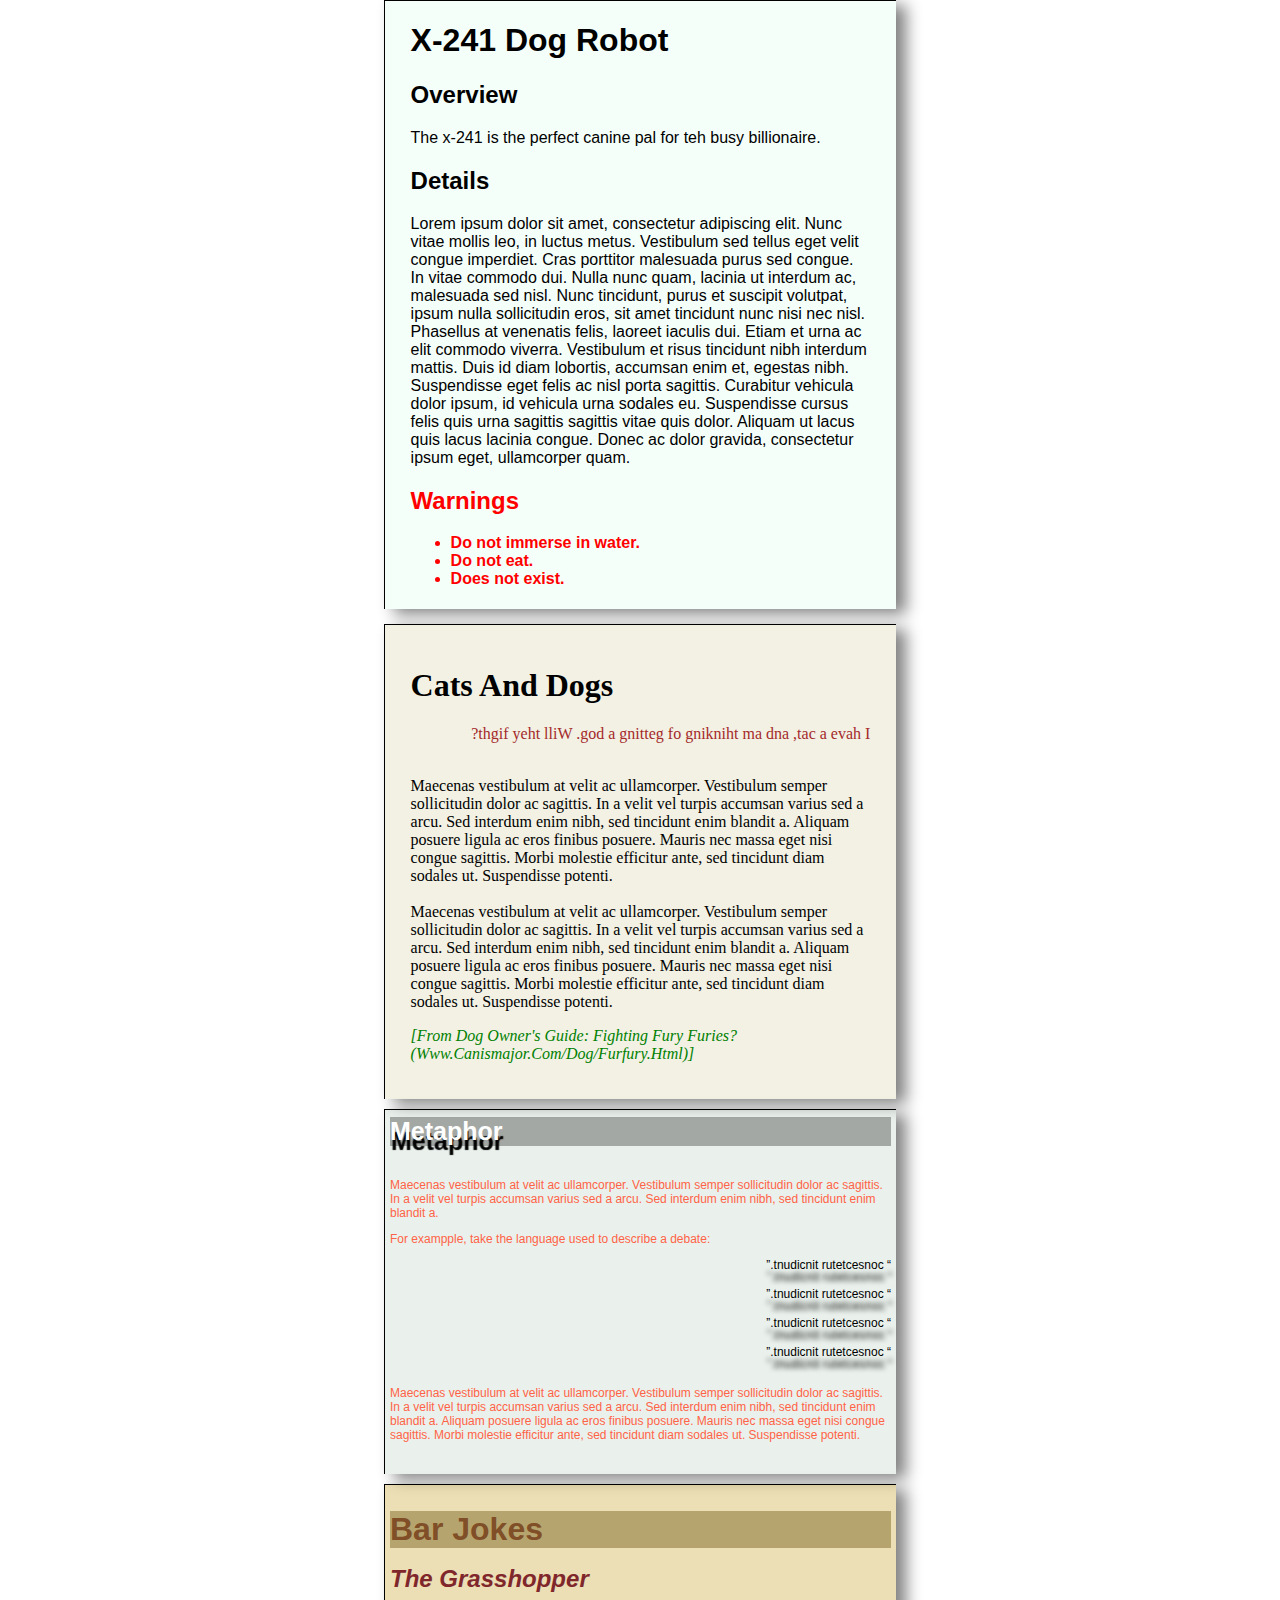
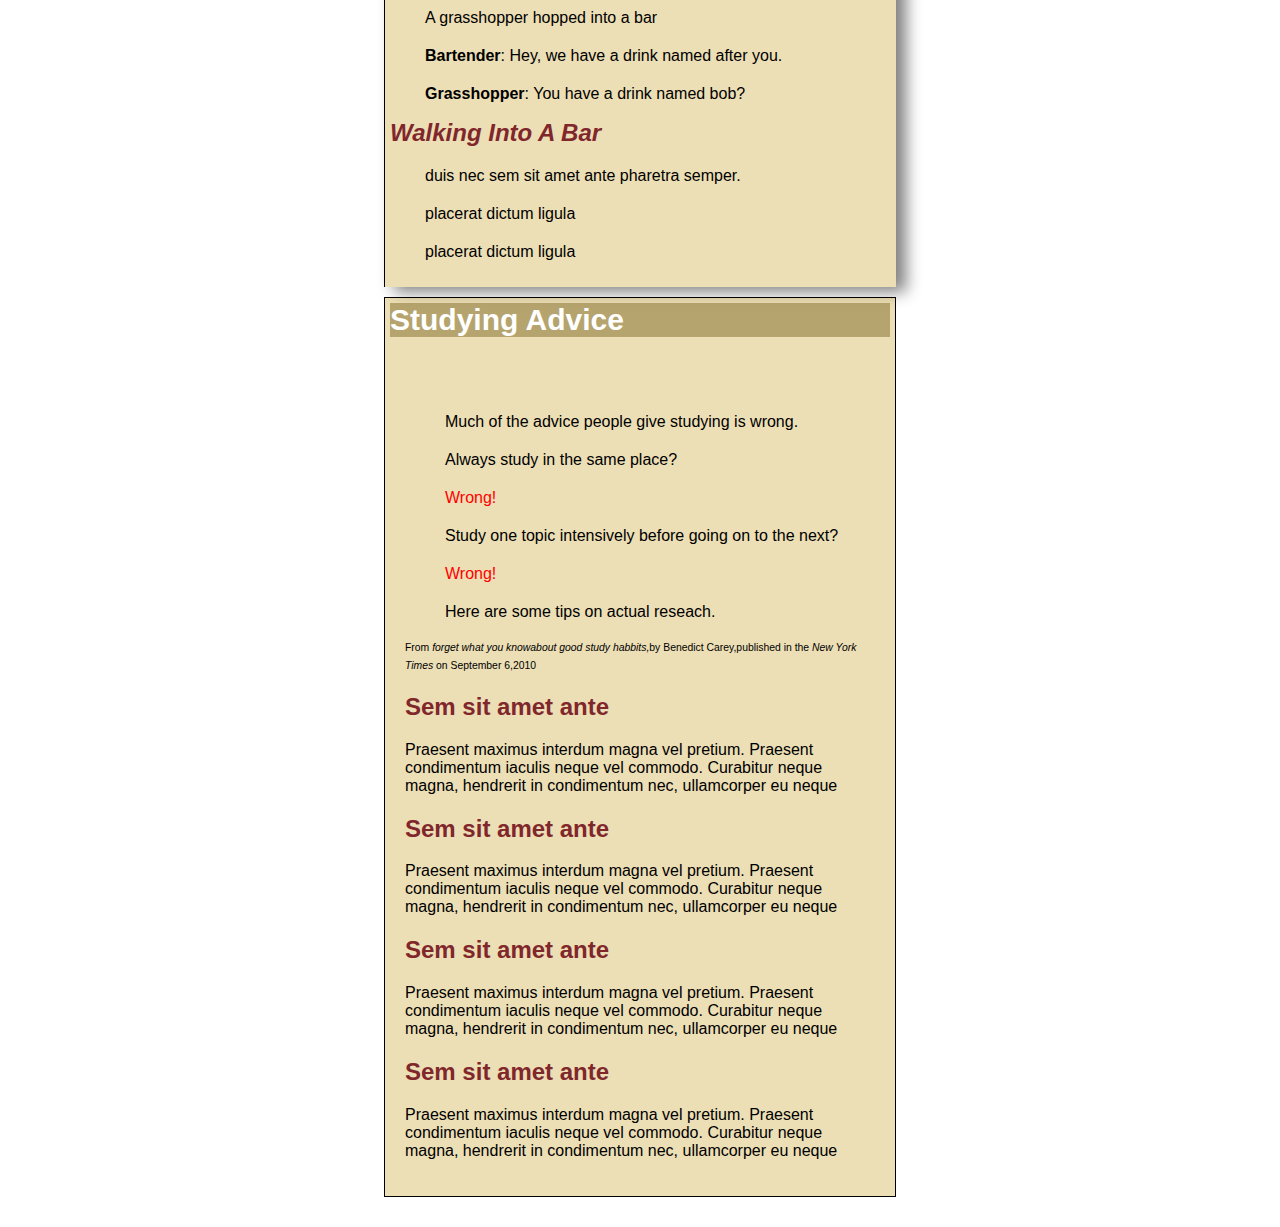
<file: index.html>
<!DOCTYPE html>
<html lang="en">

<head>
    <meta charset="utf-8">
    <meta name="viewport" content="width=device-width, initial-scale=1, shrink-to-fit=no" />
    <meta http-equiv="X-UA-Compatible" content="ie=edge">
    <link rel="stylesheet" href="basic.css">

    <title>CSS</title>
</head>

<body>
    <div class="product">
        <header>
            <h1>x-241 dog robot</h1>
        </header>
        <main>
            <article>
                <section class="section1">
                    <h2>overview</h2>
                    <p>The x-241 is the perfect canine pal for teh busy billionaire.</p>
                </section>
                <section class="section2">
                    <h2>details</h2>
                    <p>Lorem ipsum dolor sit amet, consectetur adipiscing elit. Nunc vitae mollis leo, in luctus metus.
                        Vestibulum sed tellus eget velit congue imperdiet. Cras porttitor malesuada purus sed congue. In
                        vitae commodo dui. Nulla nunc quam, lacinia ut interdum ac, malesuada sed nisl. Nunc tincidunt,
                        purus et suscipit volutpat, ipsum nulla sollicitudin eros, sit amet tincidunt nunc nisi nec
                        nisl.
                        Phasellus at venenatis felis, laoreet iaculis dui. Etiam et urna ac elit commodo viverra.
                        Vestibulum
                        et risus tincidunt nibh interdum mattis. Duis id diam lobortis, accumsan enim et, egestas nibh.
                        Suspendisse eget felis ac nisl porta sagittis. Curabitur vehicula dolor ipsum, id vehicula urna
                        sodales eu. Suspendisse cursus felis quis urna sagittis sagittis vitae quis dolor. Aliquam ut
                        lacus
                        quis lacus lacinia congue. Donec ac dolor gravida, consectetur ipsum eget, ullamcorper quam.
                    </p>
                </section>
            </article>

        </main>
        <footer>

            <h2>warnings</h2>
            <ul>
                <li>Do not immerse in water.</li>
                <li>Do not eat.</li>
                <li>Does not exist.</li>
            </ul>
        </footer>
    </div>

    <!--Cats and Dogs-->

    <div class="catsAndDogs">

        <body>
            <header>
                <h1>Cats and Dogs</h1>
            </header>
            <p id="cat">I have a cat, and am thinking of getting a dog. Will they fight?</p>
            </br>
            <main>
                <article>
                    <section>
                        Maecenas vestibulum at velit ac ullamcorper. Vestibulum semper sollicitudin dolor ac sagittis.
                        In a velit vel turpis accumsan varius sed a arcu. Sed interdum enim nibh, sed tincidunt enim
                        blandit a. Aliquam posuere ligula ac eros finibus posuere. Mauris nec massa eget nisi congue
                        sagittis. Morbi molestie efficitur ante, sed tincidunt diam sodales ut. Suspendisse potenti.
                    </section>
                    </br>
                    <section>
                        Maecenas vestibulum at velit ac ullamcorper. Vestibulum semper sollicitudin dolor ac sagittis.
                        In a velit vel turpis accumsan varius sed a arcu. Sed interdum enim nibh, sed tincidunt enim
                        blandit a. Aliquam posuere ligula ac eros finibus posuere. Mauris nec massa eget nisi congue
                        sagittis. Morbi molestie efficitur ante, sed tincidunt diam sodales ut. Suspendisse potenti.
                    </section>
                </article>
            </main>
            <footer>
                <p>[from dog owner's guide: fighting fury furies?<a href="#">(www.canismajor.com/dog/furfury.html)</a>]
                </p>
            </footer>
        </body>
    </div>
    <!--Fon Cats and dogs-->

    <!--Metaphor-->
    <div class="metaphor">

        <body>
            <header>
                <h1>metaphor</h1>
            </header>
            <main>
                <article>
                    <section>
                        Maecenas vestibulum at velit ac ullamcorper. Vestibulum semper sollicitudin dolor ac sagittis.
                        In a velit vel turpis accumsan varius sed a arcu. Sed interdum enim nibh, sed tincidunt enim
                        blandit a.
                    </section>
                </article>

                <p>For exampple, take the language used to describe a debate:</p>
                <ul>

                    <li><q> consectetur tincidunt.</q></li>
                    <li><q> consectetur tincidunt.</q></li>
                    <li><q> consectetur tincidunt.</q></li>
                    <li><q> consectetur tincidunt.</q></li>
                </ul>
            </main>
            <footer>
                <p>Maecenas vestibulum at velit ac ullamcorper. Vestibulum semper sollicitudin dolor ac sagittis. In a
                    velit vel turpis accumsan varius sed a arcu. Sed interdum enim nibh, sed tincidunt enim blandit a.
                    Aliquam posuere ligula ac eros finibus posuere. Mauris nec massa eget nisi congue sagittis. Morbi
                    molestie efficitur ante, sed tincidunt diam sodales ut. Suspendisse potenti. </p>
            </footer>
        </body>
    </div>
    <!--Fin Metaphor-->
    <!--Inicio Bar Jokes-->
    <div class="barJokes">

        <body>
            <header>
                <h1>bar jokes</h1>
            </header>
            <main>
                <article>
                    <section>
                        <h2>the grasshopper</h2>
                        <ul class="negritas">
                            <p>A grasshopper hopped into a bar</p>

                            <li><strong> bartender</strong>: Hey, we have a drink named after you.</li>
                            <li><strong> grasshopper</strong>: You have a drink named bob?</li>
                        </ul>
                    </section>
                    <section>
                        <h2> walking into a bar</h2>
                        <ul>
                            <li>duis nec sem sit amet ante pharetra semper.</li>
                            <li>placerat dictum ligula</li>
                            <li>placerat dictum ligula</li>
                        </ul>
                    </section>
                </article>
            </main>
        </body>
    </div>
    <!--Fin Bar Jokes-->
    <!-- Inicio Studying-->
    <div class="studyingAdvice">

        <body>
            <header>
                <h1>studying advice</h1>
            </header>
            <main class="studying">
                <article>
                    <div id="elUnico">

                        <ul>
                            <li>much of the advice people give studying is wrong.</li>
                            <li>always study in the same place?</li>
                            <li>wrong!</li>
                            <li>Study one topic intensively before going on to the next?</li>
                            <li>wrong!</li>
                            <li>here are some tips on <span id="negras">actual reseach.</span></li>
                        </ul>
                        <p id="peque">
                            <small>From <i>forget what you knowabout good study habbits,</i>by Benedict Carey,published
                                in the <i>New York Times</i> on September 6,2010</small>
                        </p>
                    </div>
                    <section>
                        <h2 class="titulitis">sem sit amet ante</h2>
                        <p>Praesent maximus interdum magna vel pretium. Praesent condimentum iaculis neque vel commodo.
                            Curabitur neque magna, hendrerit in condimentum nec, ullamcorper eu neque</p>
                    </section>
                    <section>
                        <h2 class="titulitis">sem sit amet ante</h2>
                        <p>Praesent maximus interdum magna vel pretium. Praesent condimentum iaculis neque vel commodo.
                            Curabitur neque magna, hendrerit in condimentum nec, ullamcorper eu neque</p>
                    </section>
                    <section>
                        <h2 class="titulitis">sem sit amet ante</h2>
                        <p>Praesent maximus interdum magna vel pretium. Praesent condimentum iaculis neque vel commodo.
                            Curabitur neque magna, hendrerit in condimentum nec, ullamcorper eu neque</p>
                    </section>
                    <section>
                        <h2 class="titulitis">sem sit amet ante</h2>
                        <p>Praesent maximus interdum magna vel pretium. Praesent condimentum iaculis neque vel commodo.
                            Curabitur neque magna, hendrerit in condimentum nec, ullamcorper eu neque</p>
                    </section>
                </article>
            </main>
        </body>
    </div>
    <!-- Fin Studying-->


</body>

</html>
</file>
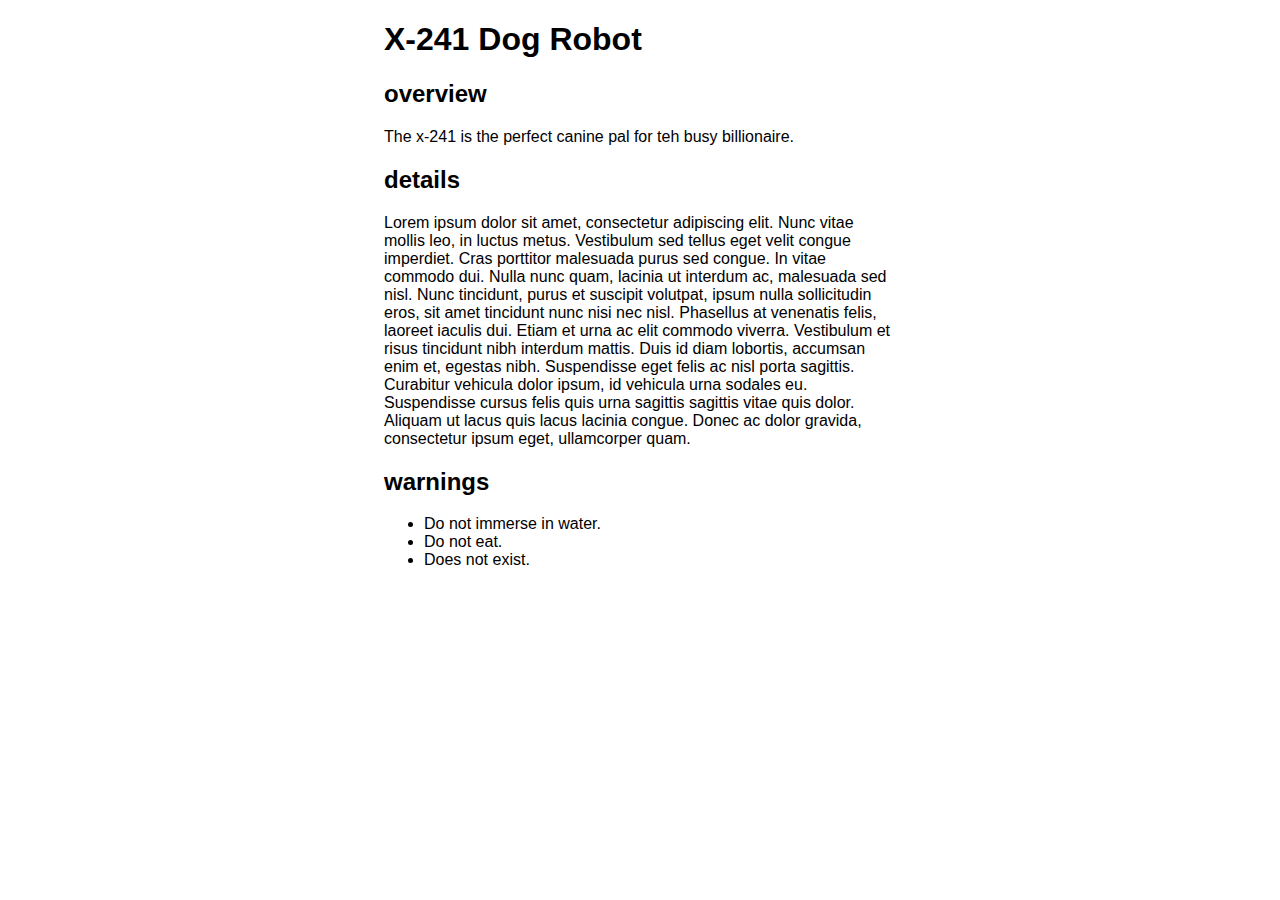
<file: basicCss.html>
<!DOCTYPE html>
<html lang="en">

<head>
    <meta charset="utf-8">
    <meta name="viewport" content="width=device-width, initial-scale=1, shrink-to-fit=no" />
    <meta http-equiv="X-UA-Compatible" content="ie=edge">
    <link rel="stylesheet" href="basic.css">

    <title>CSS</title>
</head>

<body>
    <header>
        <h1>x-241 dog robot</h1>
    </header>
    <main>
        <article>
            <section class="section1">
                <h2>overview</h2>
                <p>The x-241 is the perfect canine pal for teh busy billionaire.</p>
            </section>
            <section class="section2">
                <h2>details</h2>
                <p>Lorem ipsum dolor sit amet, consectetur adipiscing elit. Nunc vitae mollis leo, in luctus metus.
                    Vestibulum sed tellus eget velit congue imperdiet. Cras porttitor malesuada purus sed congue. In
                    vitae commodo dui. Nulla nunc quam, lacinia ut interdum ac, malesuada sed nisl. Nunc tincidunt,
                    purus et suscipit volutpat, ipsum nulla sollicitudin eros, sit amet tincidunt nunc nisi nec nisl.
                    Phasellus at venenatis felis, laoreet iaculis dui. Etiam et urna ac elit commodo viverra. Vestibulum
                    et risus tincidunt nibh interdum mattis. Duis id diam lobortis, accumsan enim et, egestas nibh.
                    Suspendisse eget felis ac nisl porta sagittis. Curabitur vehicula dolor ipsum, id vehicula urna
                    sodales eu. Suspendisse cursus felis quis urna sagittis sagittis vitae quis dolor. Aliquam ut lacus
                    quis lacus lacinia congue. Donec ac dolor gravida, consectetur ipsum eget, ullamcorper quam. </p>
            </section>
        </article>

    </main>
    <footer>
        <h2 class="footer">warnings</h2>
        <ul>
            <li>Do not immerse in water.</li>
            <li>Do not eat.</li>
            <li>Does not exist.</li>
        </ul>
    </footer>
</body>

</html>
</file>
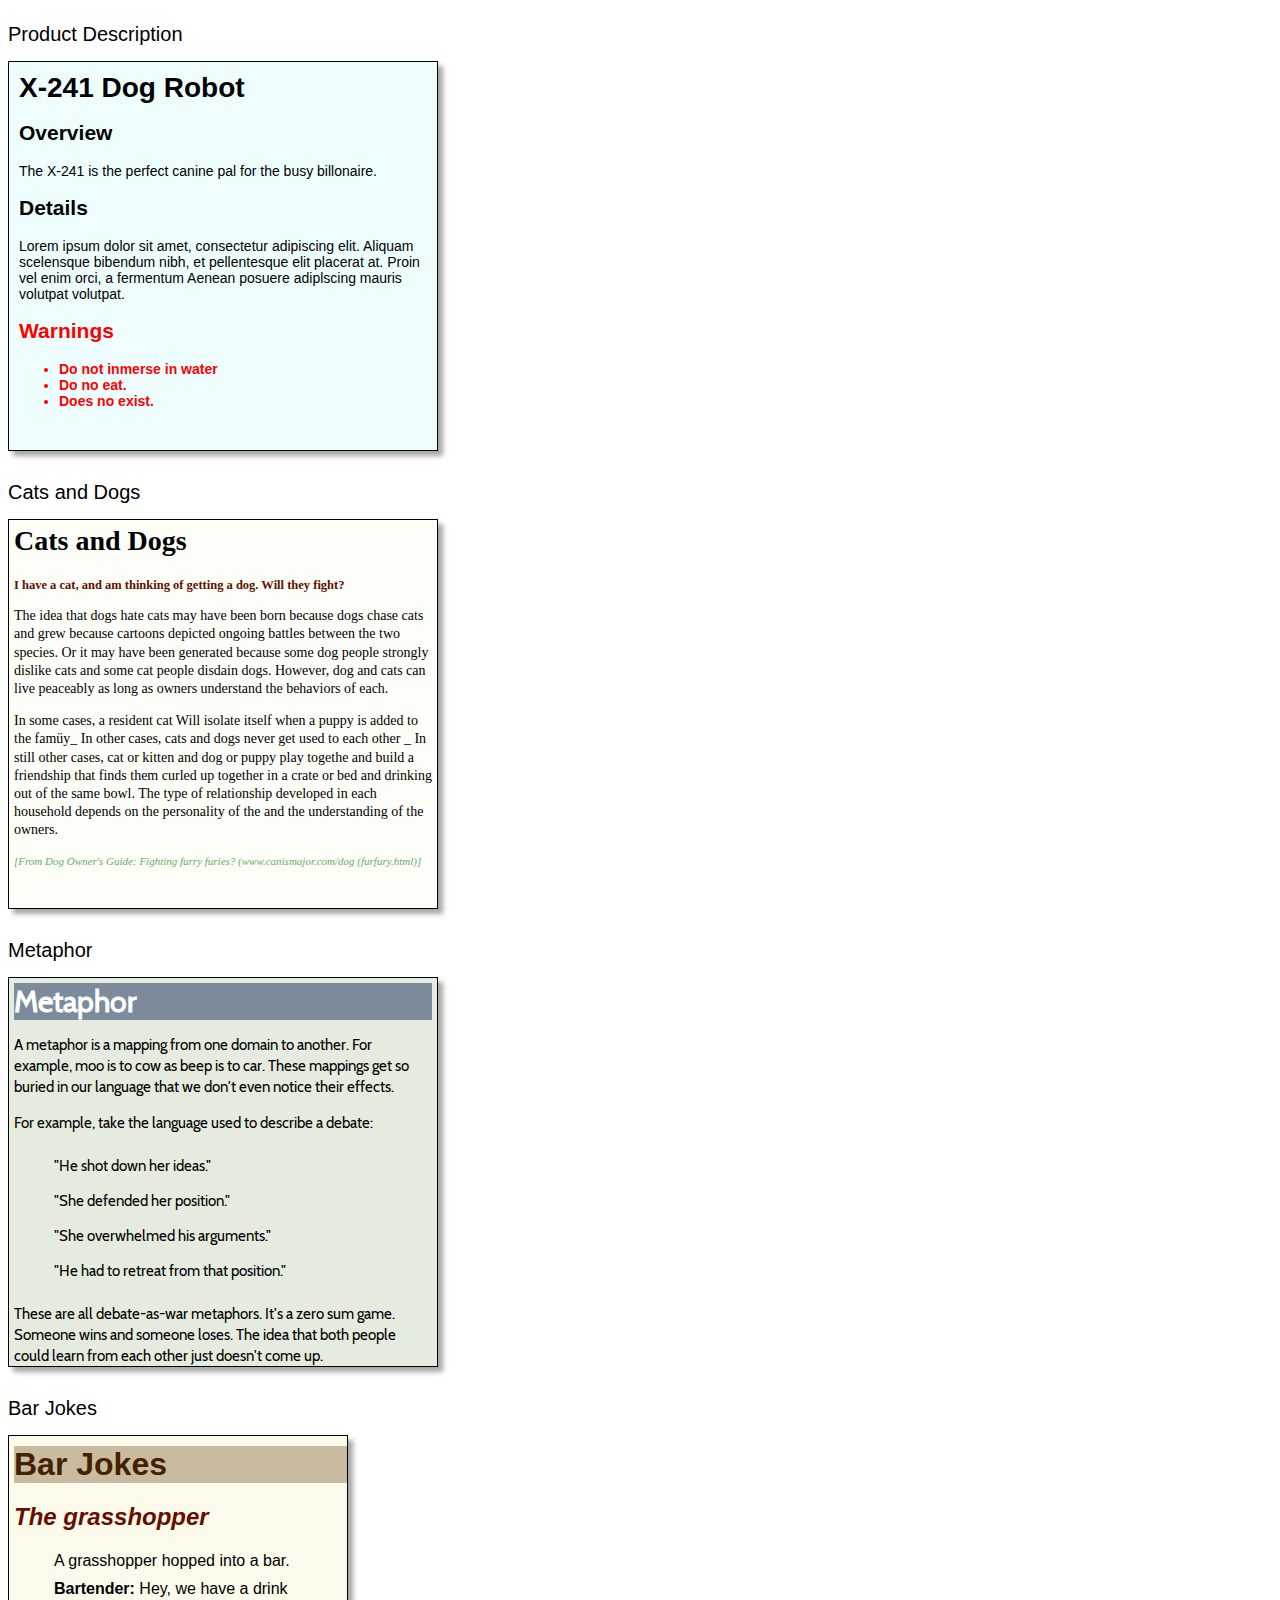
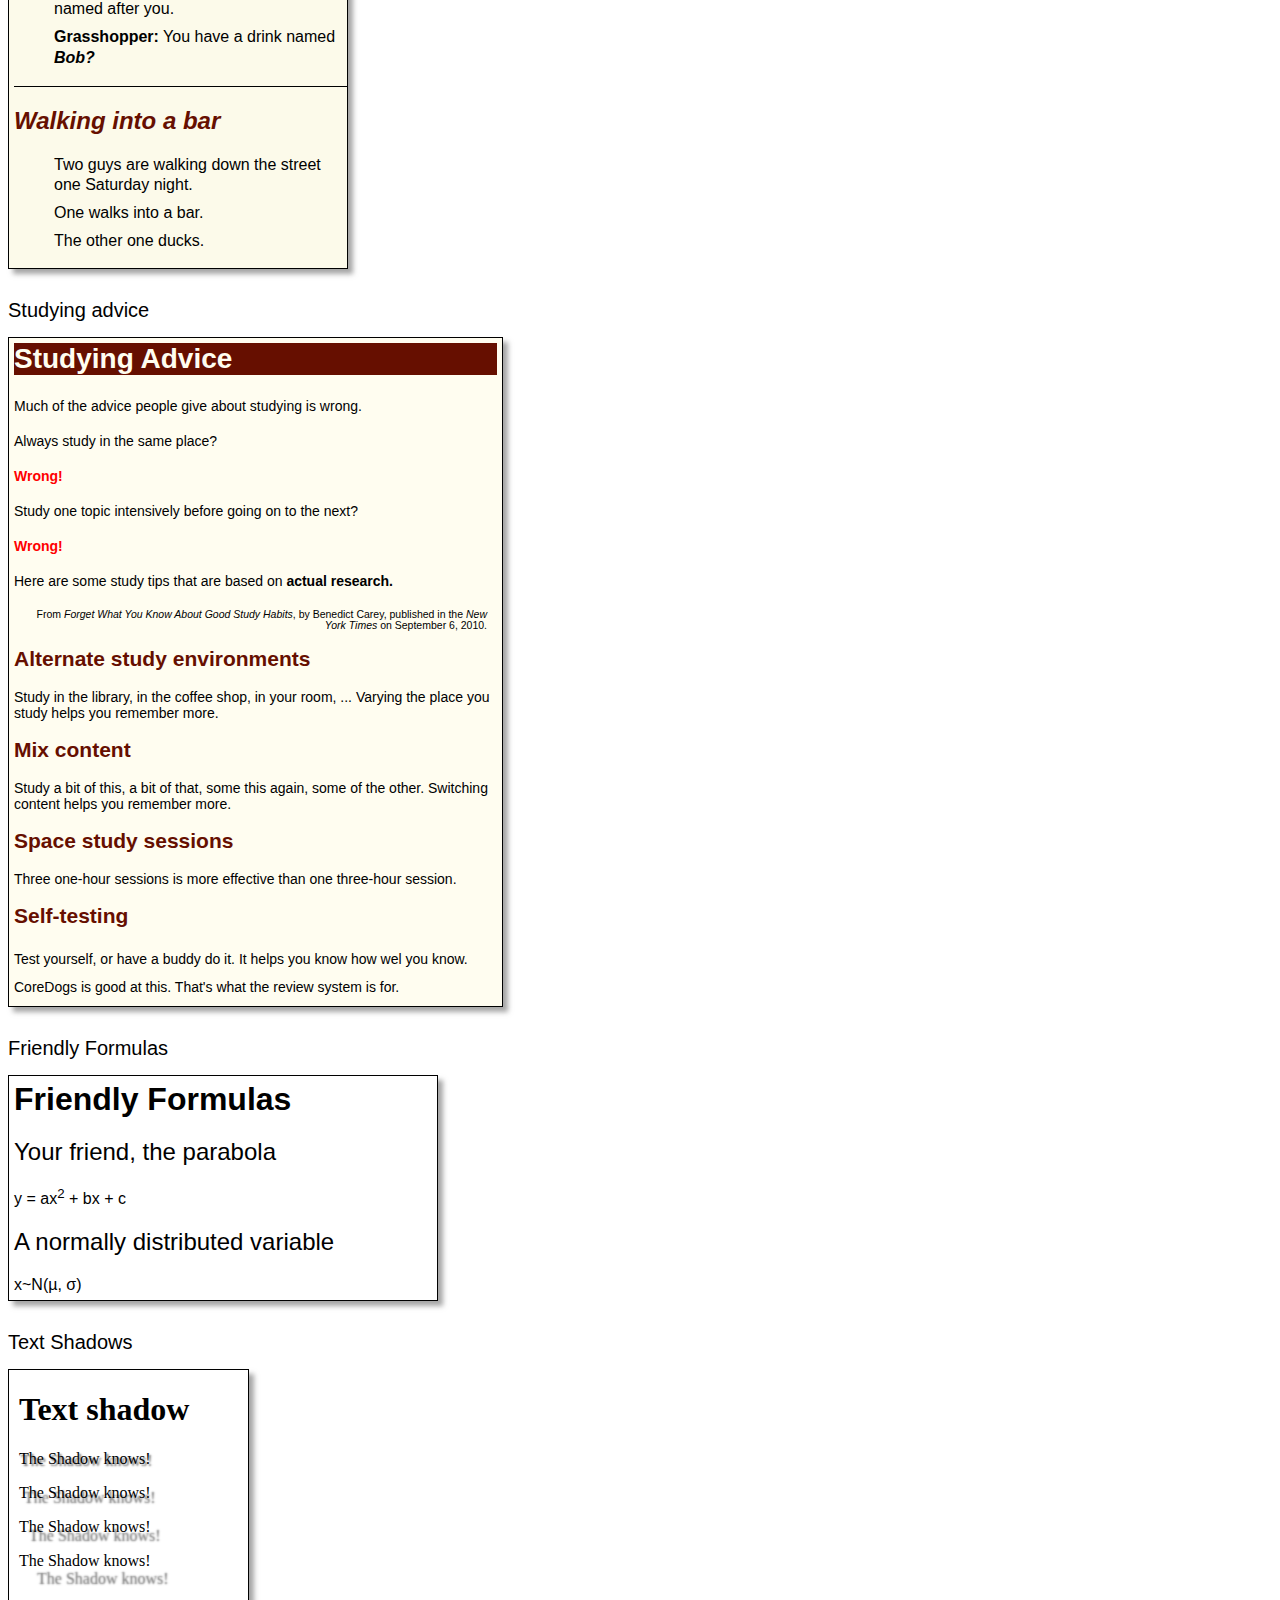
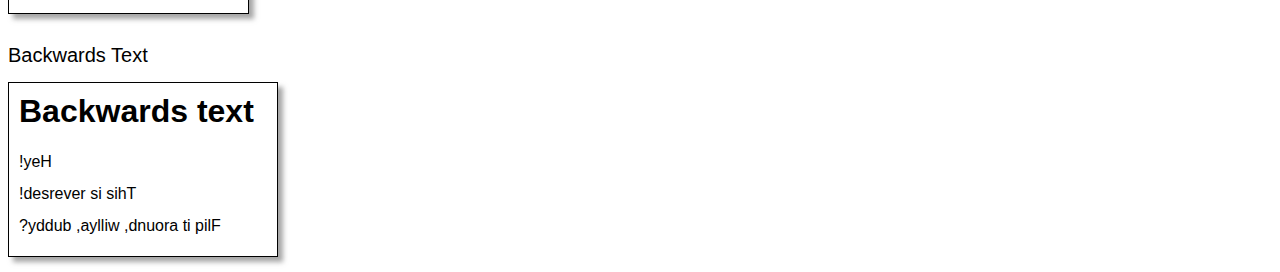
<file: css1.html>
<!DOCTYPE html>
<html lang="en">

<head>
    <meta charset="UTF-8">
    <meta name="viewport" content="width=device-width, initial-scale=1.0">
    <meta http-equiv="X-UA-Compatible" content="ie=edge">
    <link rel="stylesheet" href="./css/styles.css">
    <title>CSS 1st</title>
</head>

<body>
    <div>
        <div class="title"><span>Product Description</span></div>

        <div>
            <h1>X-241 Dog Robot</h1>
            <h2>Overview</h2>
            <p>The X-241 is the perfect canine pal for the busy billonaire.</p>
            <h2>Details</h2>
            <p>Lorem ipsum dolor sit amet, consectetur adipiscing elit. Aliquam scelensque bibendum nibh, et
                pellentesque elit placerat at. Proin vel enim orci, a fermentum Aenean posuere adiplscing mauris
                volutpat volutpat.</p>
            <h2>Warnings</h2>
            <ul>
                <li>Do not inmerse in water</li>
                <li>Do no eat.</li>
                <li>Does no exist.</li>
            </ul>
        </div>
    </div>
    <div>
        <div class="title"><span>Cats and Dogs</span></div>
        <div>
            <h1>Cats and Dogs</h1>
            <p>I have a cat, and am thinking of getting a dog. Will they fight?</p>
            <p>The idea that dogs hate cats may have been born because dogs chase cats and grew because cartoons
                depicted
                ongoing battles between the two species. Or it may have been generated because some dog people strongly
                dislike
                cats and some cat people disdain dogs. However, dog and cats can live peaceably as long as owners
                understand the
                behaviors of each.</p>
            <p>In some cases, a resident cat Will isolate itself when a puppy is added to the famüy_ In other cases,
                cats and
                dogs never get used to each other _ In still other cases, cat or kitten and dog or puppy play togethe
                and build
                a friendship that finds them curled up together in a crate or bed and drinking out of the same bowl. The
                type of
                relationship developed in each household depends on the personality of the and the understanding of the
                owners.
            </p>
            <p>[From Dog Owner's Guide: Fighting furry furies? (www.canismajor.com/dog (furfury.html)]</p>
        </div>
    </div>
    <div>
        <div class="title"><span>Metaphor</span></div>
        <div>
            <h1>Metaphor</h1>
            <p>A metaphor is a mapping from one domain to another. For example, moo is to cow as beep is to car. These
                mappings get so buried in our language that we don't even notice their effects.</p>
            <p>For example, take the language used to describe a debate:
                <ul>
                    <li>"He shot down her ideas."</li>
                    <li>"She defended her position."</li>
                    <li>"She overwhelmed his arguments."</li>
                    <li>"He had to retreat from that position."</li>
                </ul>
            </p>
            <p>These are all debate-as-war metaphors. It's a zero sum game. Someone wins and someone loses. The idea
                that both people could learn from each other just doesn't come up.</p>
        </div>
    </div>
    <div>
        <div class="title">Bar Jokes</div>
        <div>
            <h1>Bar Jokes</h1>
            <h2>The grasshopper</h2>
            <ul>
                <li>A grasshopper hopped into a bar.</li>
                <li><span>Bartender:</span> Hey, we have a drink named after you. </li>
                <li><span>Grasshopper:</span> You have a drink named <span>Bob?</span></li>
            </ul>
            <h2>Walking into a bar</h2>
            <ul>
                <li>Two guys are walking down the street one Saturday night.</li>
                <li>One walks into a bar.</li>
                <li>The other one ducks.</li>
            </ul>
        </div>
    </div>
    <div>
        <div class="title">Studying advice</div>
        <div>
            <h1>Studying Advice</h1>
            <p> Much of the advice people give about studying is wrong.</br>
                Always study in the same place?</br>
                <span>Wrong!</span></br>
                Study one topic intensively before going on to the next?</br>
                <span>Wrong!</span></br>
                Here are some study tips that are based on <span>actual research.</span></br>
                <span>From <i>Forget What You Know About Good Study Habits</i>, by Benedict Carey, published in the
                    <i>New York Times</i> on September 6, 2010.</span>
            </p>
            <h2>Alternate study environments</h2>
            Study in the library, in the coffee shop, in your room, ... Varying the place you study helps you remember
            more.
            <h2>Mix content</h2>
            Study a bit of this, a bit of that, some this again, some of the other. Switching content helps you remember
            more.
            <h2>Space study sessions</h2>
            Three one-hour sessions is more effective than one three-hour session.
            <h2>Self-testing</h2>
            <p>Test yourself, or have a buddy do it. It helps you know how wel you know.
                CoreDogs is good at this. That's what the review system is for.</p>

        </div>
    </div>
    <div>
        <div class="title">Friendly Formulas</div>
        <div>
            <h1>Friendly Formulas</h1>
            <h2>Your friend, the parabola</h2>
            <div>y = ax<sup>2</sup> + bx + c</div>
            <h2>A normally distributed variable</h2>
            <div>x&#126;N(&#181;, &#963;)</div>
        </div>
    </div>
    <div>
        <div class="title">Text Shadows</div>
        <div>
            <h1>Text shadow</h1>
            <p>The Shadow knows!</p>
            <p>The Shadow knows!</p>
            <p>The Shadow knows!</p>
            <p>The Shadow knows!</p>
        </div>
    </div>
    <div>
        <div class="title">Backwards Text</div>
        <div>
            <h1>Backwards text</h1>
            <p>
                Hey!</br>This is reversed!</br>Flip it around, willya, buddy?
            </p>
        </div>
    </div>
</body>

</html>
</file>
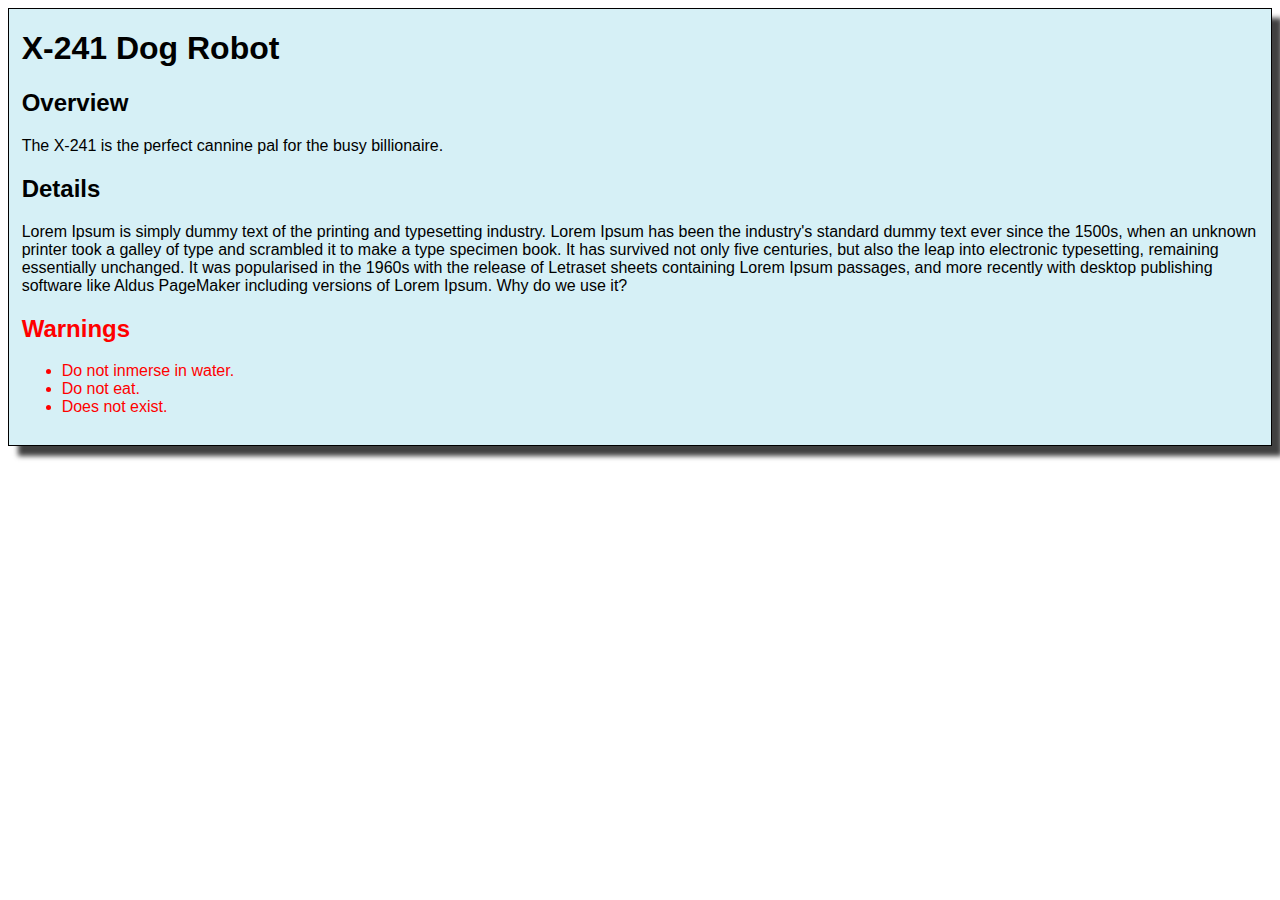
<file: index1.html>
<!DOCTYPE html>
<html lang="en">
<head>
    <meta charset="UTF-8">
    <meta name="viewport" content="width=device-width, initial-scale=1.0">
    <meta http-equiv="X-UA-Compatible" content="ie=edge">
    <title>Product Description</title>
    <link rel="stylesheet" href="css/mycss1.css">
</head>
<body>
    <div class="Cuerpo">
        <h1>X-241 Dog Robot</h1>
        <div>
            <h2>Overview</h2>
            <p>The X-241 is the perfect cannine pal for the busy billionaire.</p>
        </div>

        <div>
            <h2>Details</h2>
            <p>
                Lorem Ipsum is simply dummy text of the printing and typesetting industry. Lorem Ipsum has been the industry's standard dummy text 
                ever since the 1500s, when an unknown printer took a galley of type and scrambled it to make a type specimen book. 
                It has survived not only five centuries, but also the leap into electronic typesetting, remaining essentially unchanged. 
                It was popularised in the 1960s with the release of Letraset sheets containing Lorem Ipsum passages, and more recently with desktop 
                publishing software like Aldus PageMaker including versions of Lorem Ipsum.
                Why do we use it?
            </p>

        </div>

        <div class="Warnings">
            <h2>Warnings</h2>
            <p>
                <ul>
                    <li>Do not inmerse in water.</li>
                    <li>Do not eat.</li>
                    <li>Does not exist.</li>
                </ul>
            </p>
        </div>
    </div>
</body>
</html>
</file>
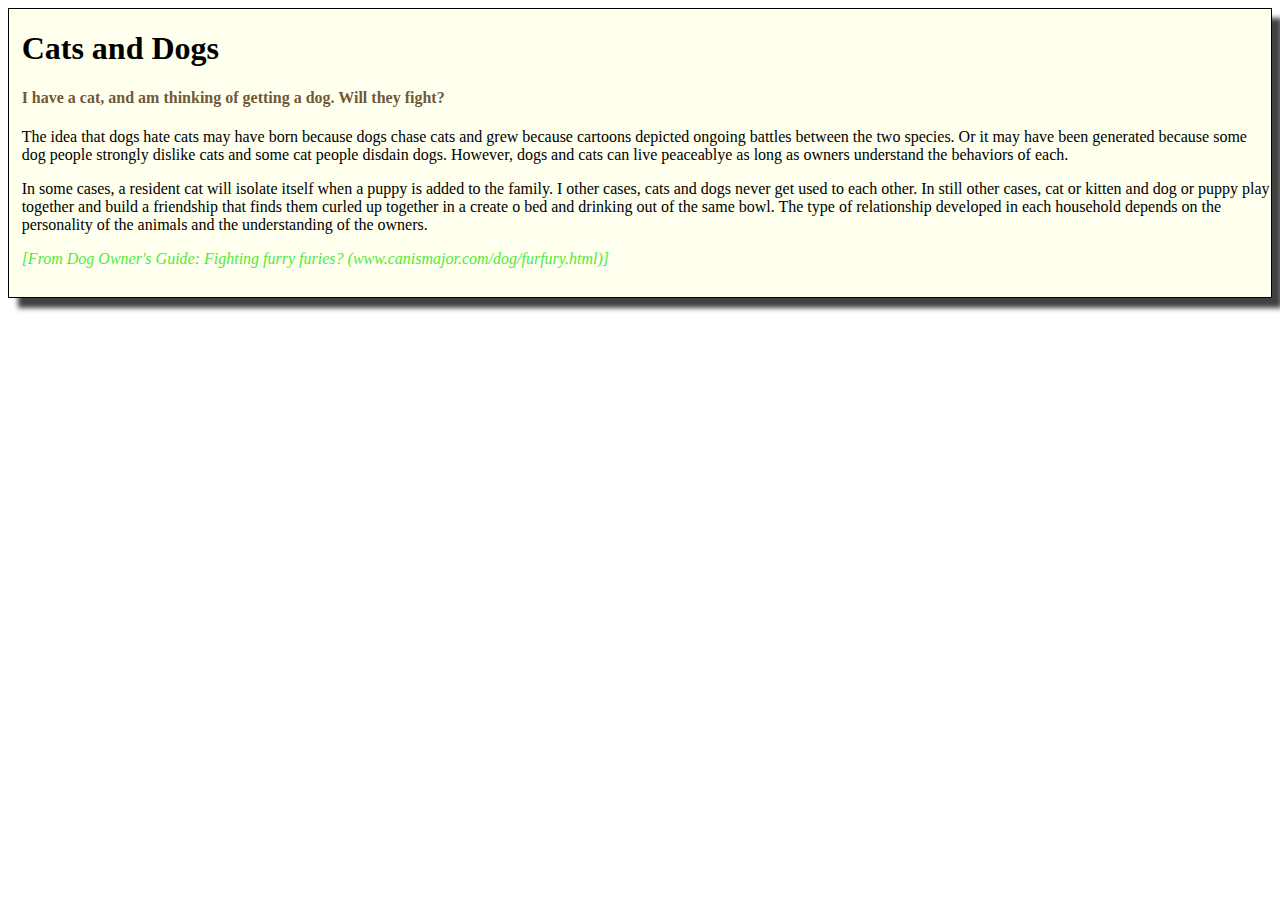
<file: index2.html>
<!DOCTYPE html>
<html lang="en">
<head>
    <meta charset="UTF-8">
    <meta name="viewport" content="width=device-width, initial-scale=1.0">
    <meta http-equiv="X-UA-Compatible" content="ie=edge">
    <title>Cats and Dogs</title>
    <link rel="stylesheet" href="css/mycss2.css">
</head>
<body>
    <div class="Principal">
        <main>
            <h1>Cats and Dogs</h1>
            <div>
                <h4>I have a cat, and am thinking of getting a dog. Will they fight?</h4>
            </div>

            <div>
                <p>
                    The idea that dogs hate cats may have born because dogs chase cats and grew because cartoons depicted ongoing battles between the two species.
                    Or it may have been generated because some dog people strongly dislike cats and some cat people disdain dogs. 
                    However, dogs and cats can live peaceablye as long as owners understand the behaviors of each.
                </p>

                <p>
                    In some cases, a resident cat will isolate itself when a puppy is added to the family.
                    I other cases, cats and dogs never get used to each other.
                    In still other cases, cat or kitten and dog or puppy play together and build a friendship that finds them curled up together in a create o bed and drinking out of the same bowl.
                    The type of relationship developed in each household depends on the personality of the animals and the understanding of the owners.
                </p>

            </div>
        </main>

        <footer>
            <p>
                [From Dog Owner's Guide: Fighting furry furies? (www.canismajor.com/dog/furfury.html)]
            </p>
        </footer>
    </div>
</body>
</html>
</file>
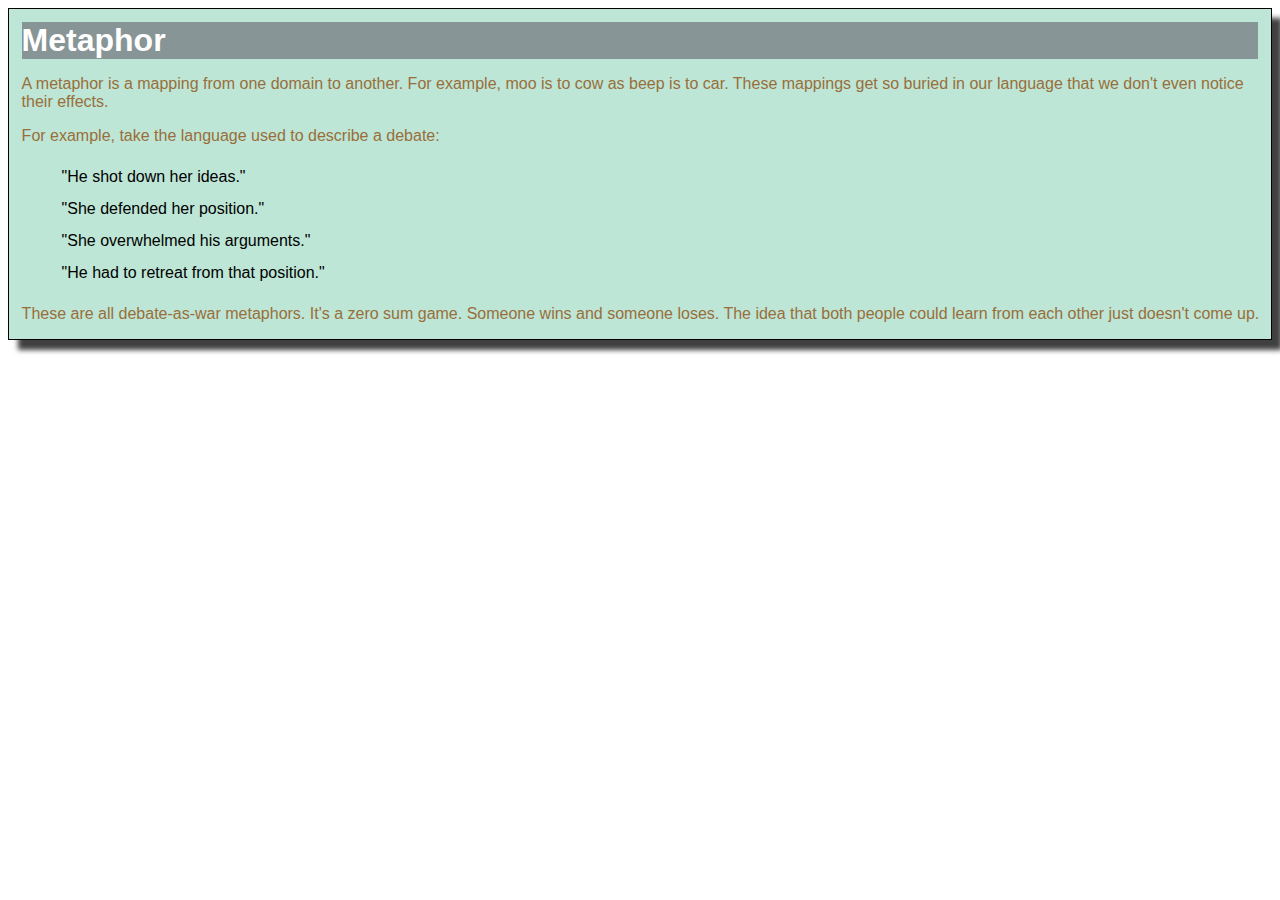
<file: index3.html>
<!DOCTYPE html>
<html lang="en">
<head>
    <meta charset="UTF-8">
    <meta name="viewport" content="width=device-width, initial-scale=1.0">
    <meta http-equiv="X-UA-Compatible" content="ie=edge">
    <title>Metaphor</title>
    <link rel="stylesheet" href="css/mycss3.css">
</head>
<body>
    <div class="Principal">
        <header>
            <div class="Cabecera">
                Metaphor
            </div>
        </header>

        <main>
            <p>
                A metaphor is a mapping from one domain to another. 
                For example, moo is to cow as beep is to car.
                These mappings get so buried in our language that we don't even notice their effects.
            </p>
            <p>
                For example, take the language used to describe a debate:
            </p>
            <div class="Lista">
                <dl>
                    <dd>"He shot down her ideas."</dd>
                    <dd>"She defended her position."</dd>
                    <dd>"She overwhelmed his arguments."</dd>
                    <dd>"He had to retreat from that position."</dd>
                </dl>
            </div>
            <p>
                These are all debate-as-war metaphors.
                It's a zero sum game.
                Someone wins and someone loses.
                The idea that both people could learn from each other just doesn't come up.
            </p>
        </main>
    </div>
</body>
</html>
</file>
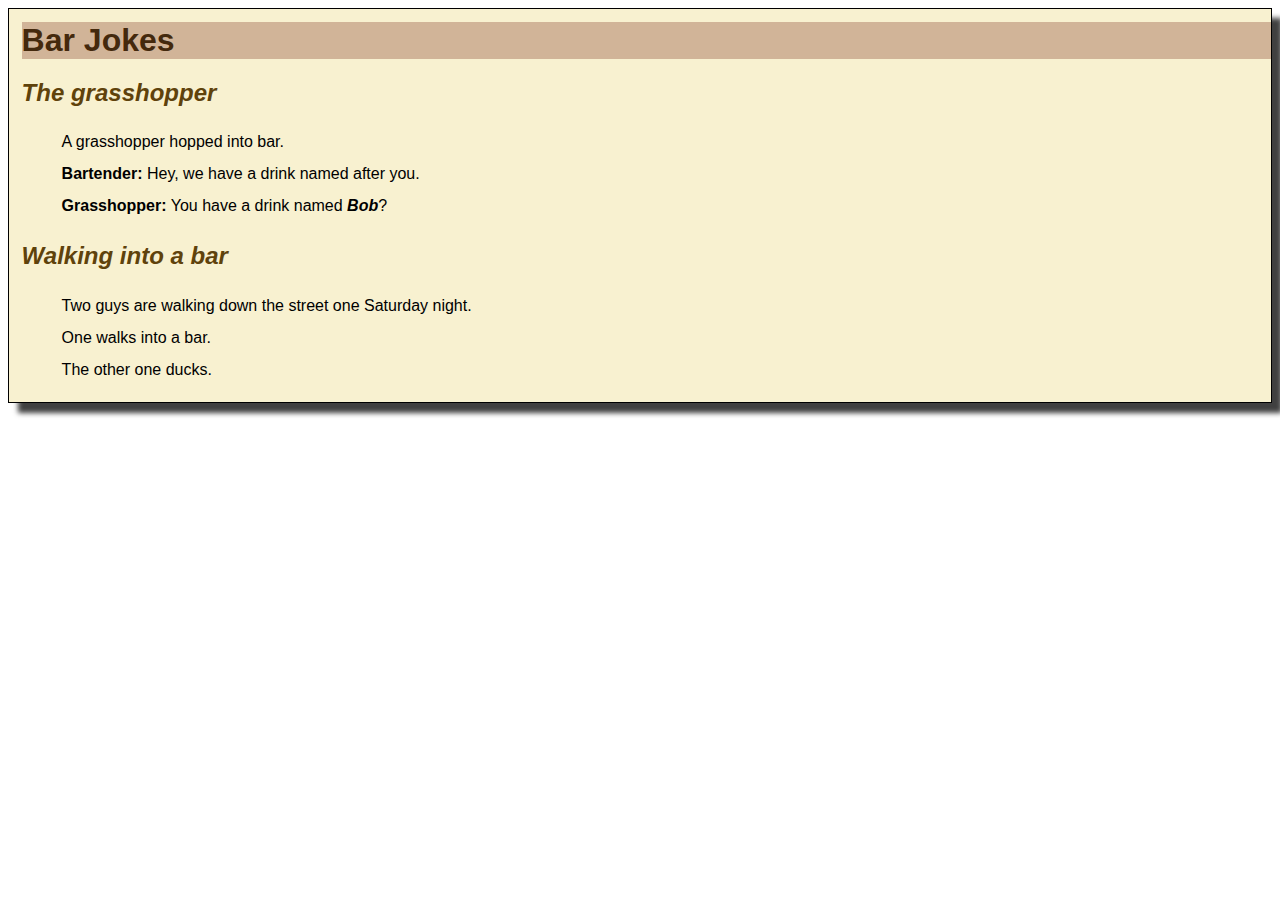
<file: index4.html>
<!DOCTYPE html>
<html lang="en">
<head>
    <meta charset="UTF-8">
    <meta name="viewport" content="width=device-width, initial-scale=1.0">
    <meta http-equiv="X-UA-Compatible" content="ie=edge">
    <title>Bar Jokes</title>
    <link rel="stylesheet" href="css/mycss4.css">
</head>
<body>
    <div class="Principal">
        <header>
                <div class="Cabecera">
                    Bar Jokes
                </div>
        </header>

        <main>
            <h2>The grasshopper</h2>

            <dl>
                <dd>A grasshopper hopped into bar.</dd> 
                <dd><span> Bartender:</span> Hey, we have a drink named after you.</dd> 
                <dd><span>Grasshopper:</span> You have a drink named <strong><i>Bob</i></strong>?</dd> 
            </dl>

            <h2>Walking into a bar</h2>

            <dl>
                <dd>Two guys are walking down the street one Saturday night.</dd> 
                <dd>One walks into a bar.</dd> 
                <dd>The other one ducks.</dd> 
            </dl>
        </main>
    </div>
</body>
</html>
</file>
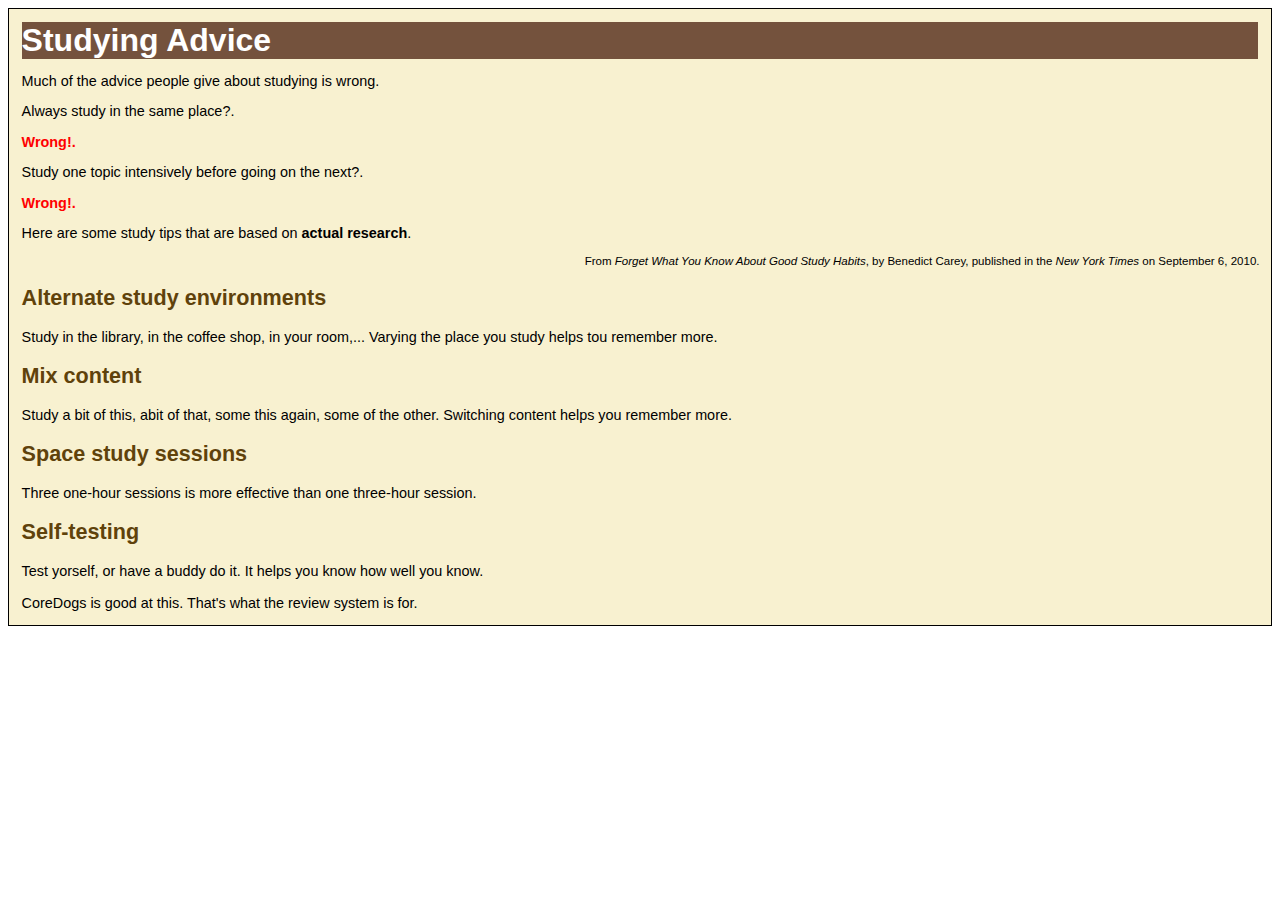
<file: index5.html>
<!DOCTYPE html>
<html lang="en">
<head>
    <meta charset="UTF-8">
    <meta name="viewport" content="width=device-width, initial-scale=1.0">
    <meta http-equiv="X-UA-Compatible" content="ie=edge">
    <title>Studying advice</title>
    <link rel="stylesheet" href="css/mycss5.css">
</head>
<body>
    <div class="Principal">
        <header>
                <div class="Cabecera">
                    Studying Advice
                </div>
        </header>

        <main>
            <p>
                Much of the advice people give about studying is wrong.
            </p>
            <p>
                Always study in the same place?.
            </p>
            <p class="Wrong">
                Wrong!.
            </p>
            <p>
                Study one topic intensively before going on the next?.
            </p>
            <p class="Wrong">
                Wrong!.
            </p>
            <p>
                Here are some study tips that are based on <b>actual research</b>.
            </p>        
            <blockquote>From <i>Forget What You Know About Good Study Habits</i>, by Benedict Carey, published in the <i>New York Times</i> on September 6, 2010.</blockquote>
                
            <h2>Alternate study environments</h2>
            <p>
                Study in the library, in the coffee shop, in your room,... Varying the place you study helps tou remember more.
            </p>

            <h2>Mix content</h2>
            <p>
                Study a bit of this, abit of that, some this again, some of the other. Switching content helps you remember more.
            </p>
    
            <h2>Space study sessions</h2>
            <p>
                Three one-hour sessions is more effective than one three-hour session.
            </p>

            <h2>Self-testing</h2>
            <p>
                Test yorself, or have a buddy do it. It helps you know how well you know.
                <br /><br />
                CoreDogs is good at this. That's what the review system is for.
            </p>

        </main>
    </div>
</body>
</html>
</file>
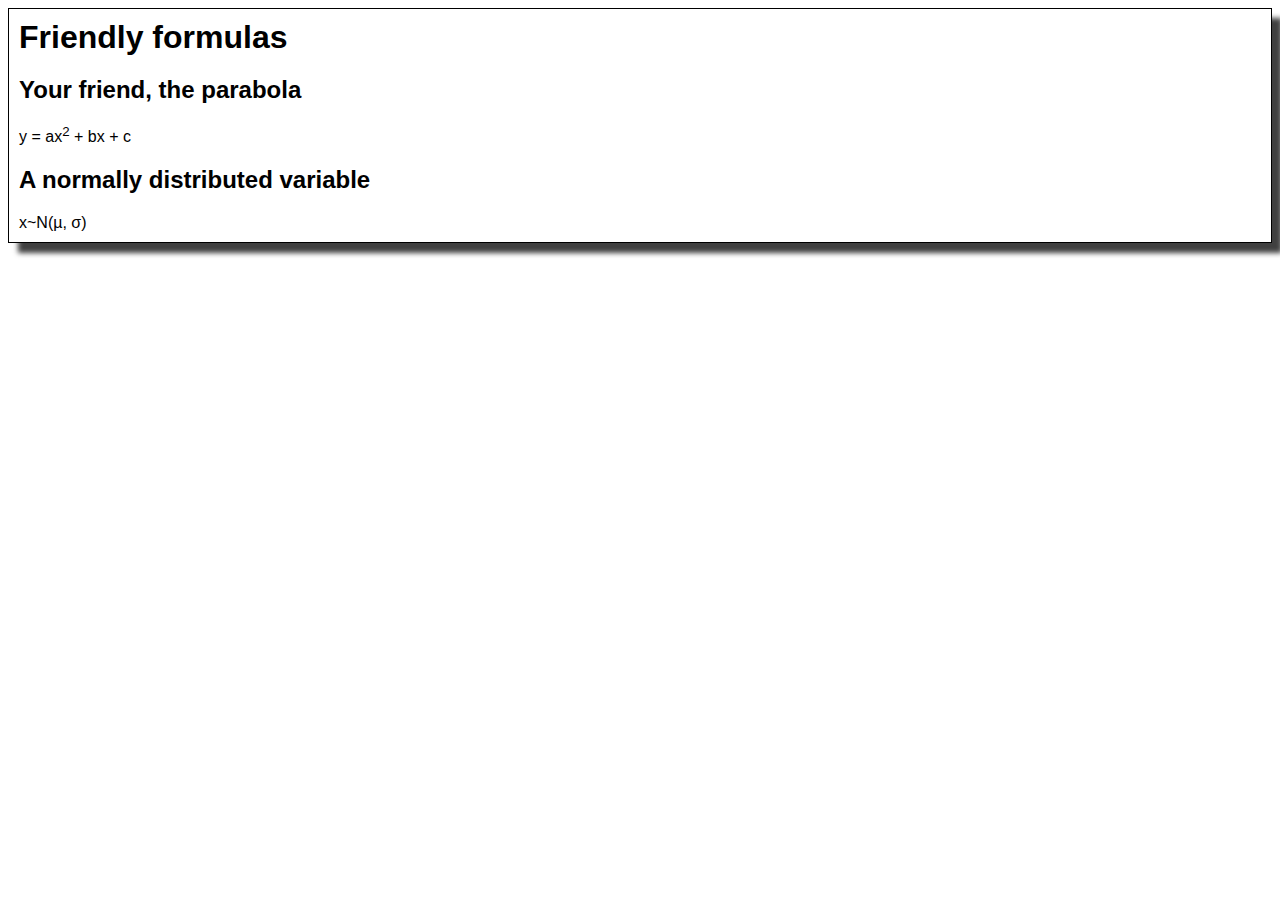
<file: index6.html>
<!DOCTYPE html>
<html lang="en">
<head>
    <meta charset="UTF-8">
    <meta name="viewport" content="width=device-width, initial-scale=1.0">
    <meta http-equiv="X-UA-Compatible" content="ie=edge">
    <title>Friendly Formulas</title>
    <link rel="stylesheet" href="css/mycss6.css">
</head>
<body>
    <div class="Principal">
        <header>
            <h1>Friendly formulas</h1>
        </header>
         
        <h2>
            Your friend, the parabola
        </h2>
        <span>
            y = ax<sup>2</sup> + bx + c
        </span>
        <h2>
            A normally distributed variable
        </h2>
        <span>
            x~N(µ, σ)
        </span>

    </div>
</body>
</html>
</file>
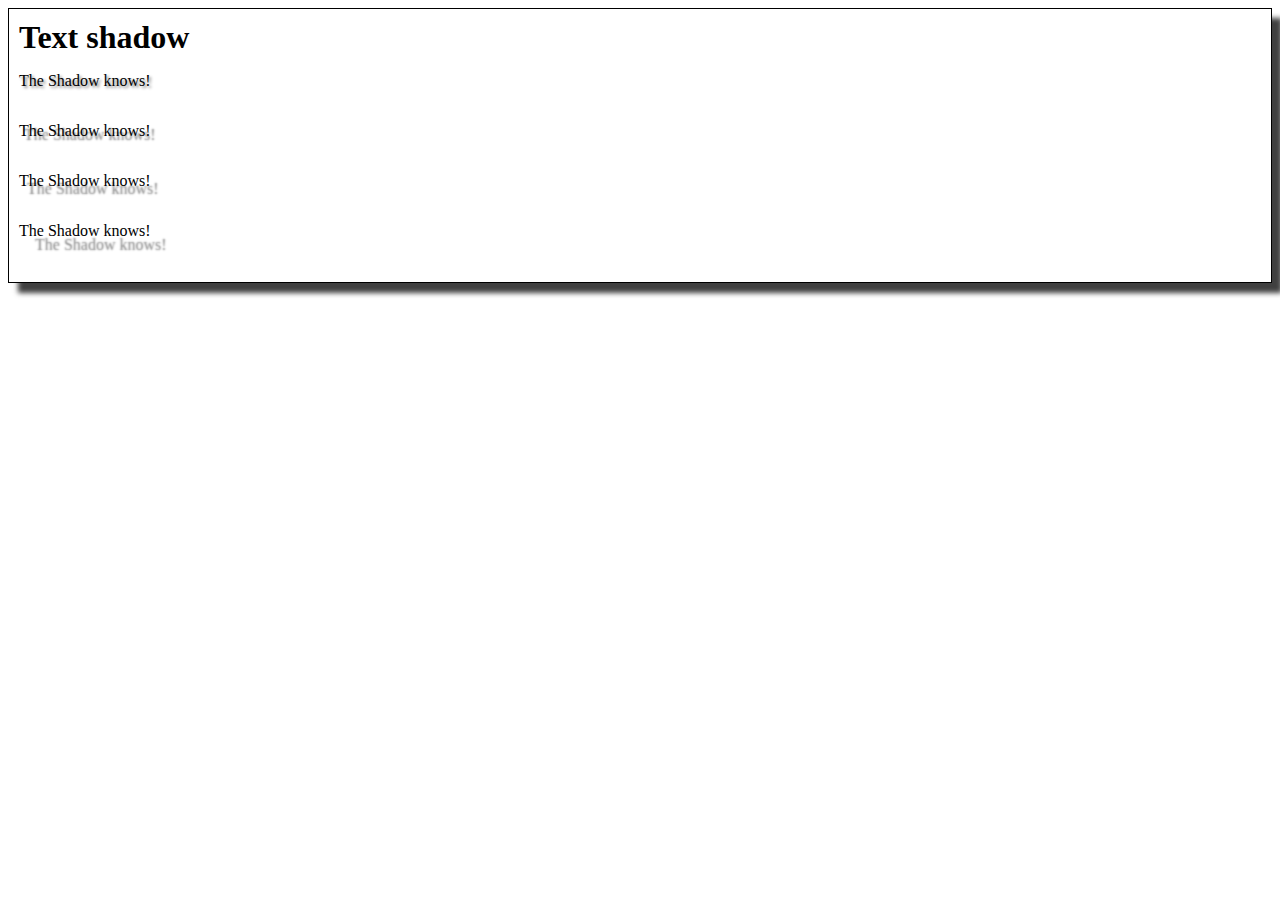
<file: index7.html>
<!DOCTYPE html>
<html lang="en">
<head>
    <meta charset="UTF-8">
    <meta name="viewport" content="width=device-width, initial-scale=1.0">
    <meta http-equiv="X-UA-Compatible" content="ie=edge">
    <title>Text Shadows</title>
    <link rel="stylesheet" href="css/mycss7.css">
</head>
<body>
    <div class="Principal">
        <header>
            <h1>Text shadow</h1>
        </header>
         
        <p id="n1">
            The Shadow knows!
        </p>
        <p id="n2">
            The Shadow knows!
        </p>
        <p id="n3">
            The Shadow knows!
        </p>
        <p id="n4">
            The Shadow knows!
        </p>

    </div>
</body>
</html>
</file>
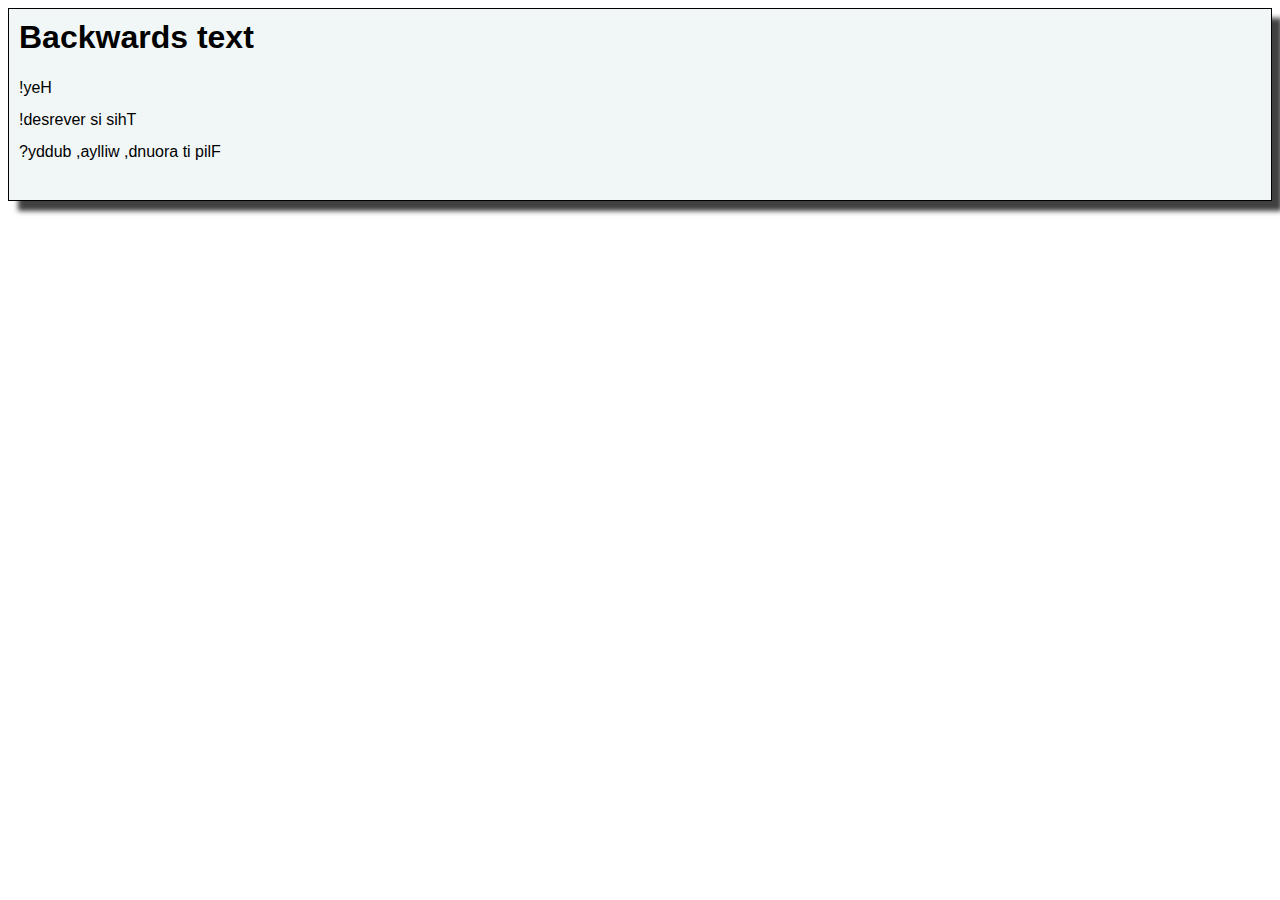
<file: index8.html>
<!DOCTYPE html>
<html lang="en">
<head>
    <meta charset="UTF-8">
    <meta name="viewport" content="width=device-width, initial-scale=1.0">
    <meta http-equiv="X-UA-Compatible" content="ie=edge">
    <title>Backwards Text</title>
    <link rel="stylesheet" href="css/mycss8.css">
</head>
<body>
    <div class="Principal">
        <header>
            <h1>Backwards text</h1>
        </header>
         
        <p id="n1">
            Hey! <br />
            This is reversed! <br />
            Flip it around, willya, buddy?
        </p>

    </div>
</body>
</html>
</file>
<file: basic.css>
body{
    margin:0;
    padding:0;
    box-sizing:border-box;
    font-family: Verdana, Geneva, Tahoma, sans-serif;
    font-size:100%;
    width:40%;
    height:auto;
    position: relative;
    left:30%;    

}

body h1{
    text-transform: capitalize;
}
body div{
    box-shadow: 10px 5px 15px grey;
    border: 1px solid black;
    border-right:none;
    border-bottom:none;
}
body div:last-of-type {
    border:1px solid black;
    box-shadow: none;
}
.product{
    background-color:mintcream;
    padding: 0 5% 0 5%;
    box-shadow: 10px 5px 15px grey;
}
.product h1{
    color:black;
}
.product h2{
    text-transform: capitalize;
}
.product footer{
    color: red;
    padding-bottom:5px;
    margin-bottom:15px;
    
}
/*Seleccionamos todos los elementos dentro de un selector con el ascerisco.!important: TODOS los elementos sin distinción*/
.product footer *{
    font-weight:bold;
    
}
/*cats and dogs css*/
.catsAndDogs{
    font-family: 'Times New Roman', Times, serif;
    background-color: rgba(236, 235, 217, 0.7);
    padding: 20px 5% 20px 5%;
    

}
.catsAndDogs p:first-child {
    color: brown;
    font-style: italic;
    color: green;
    text-transform: capitalize;
}
.catsAndDogs p:first-child a{
    text-decoration: none;
    color:green;
}
#cat{
    color: brown;
     unicode-bidi:bidi-override;
     direction:rtl;
}
/*Fin cats and dogs*/

/*Metaphor css*/
.metaphor{
    padding: 5px 5px 20px 5px;
    font-family: :verdana, sans-serif;
    font-size:75%;
    color:tomato;
    background-color: rgba(47, 115, 69, 0.1);
    margin:10px 0 10px 0;
   
}
.metaphor header{
    background-color: rgba(76, 76, 76, 0.44);
    position:relative;
    bottom:15px;
    
}
.metaphor h1{
    color:white;
    text-transform:capitalize;
    font-family:'Gill Sans', 'Gill Sans MT', Calibri, 'Trebuchet MS', sans-serif;
    font-weight:bold;
    font-size:25px;
    text-shadow: 1px 10px 1px #000;
    
}
.metaphor li{
    list-style :none;
    display:block;
    color:black;
    padding-bottom:15px;
    /*sombras en el texto*/
    text-shadow: 1px 12px 5px #111;
    /*reversed sentences*/
    unicode-bidi:bidi-override;
    direction:rtl;
}
/*interesante etiqueta para tener en la mente. Trabajar más la forma de añadir las comillas*/
q { quotes: ‘"’ ‘"’ ;}
/*Fin Metaphor*/

/*Inicio Bar Jokes*/
.barJokes{
    font-family: Verdana, Geneva, Tahoma, sans-serif;
    font-size:100%;
    background-color:rgba(193, 147, 10, 0.3);
    padding-bottom:10px;
    
    
}
.barJokes header{
    background-color: rgba(128, 106, 39, 0.5);
    position: relative;
    margin:0px 5px 0 5px;
    top:5px;
    
}
.barJokes h1{
    text-transform: capitalize;
    color:rgba(128, 79, 39, 1);
}
.barJokes h2{
    text-transform: capitalize;
    font-style: italic;
    color:rgba(128, 39, 44, 1);
     margin:0px 5px 0 5px;
}
.barJokes li{
    margin: 20px 0 10px 0;
    text-decoration: none;
    display:block;
    /*text-decoration no funciona si no colocas una forma de display*/
}
.negritas li:first-letter{
    /*pseudo-elemento ::first-word parece no actuar. Preguntar Raul*/
    text-transform:capitalize;
    
}
/*Fin Bar Jokes*/
/*inicio studying*/
#elUnico{
    border:none;
    }
.studyingAdvice{
    padding: 0;
    margin: 10px 0 30px 0;
    background-color:rgba(193, 147, 10, 0.3); 
    font-family: -apple-system, BlinkMacSystemFont, 'Segoe UI', Roboto, Oxygen, Ubuntu, Cantarell, 'Open Sans', 'Helvetica Neue', sans-serif;
    font-size:100%;
}

.studyingAdvice header{
     background-color: rgba(128, 106, 39, 0.5);
    position: relative;
    margin:-15px 5px 0 5px;   
}
.titulitis{
    color: rgba(128, 39, 44, 1);
    position:relative;
    
}
.titulitis:first-letter{
    text-transform: capitalize;
}
.studyingAdvice header h1{
    color:white;
    font-size:30px;
    
}

#elUnico li{
    position:relative;
    display: block;
    text-decoration: none;
    padding-top:20px;
    
}
#elUnico ul li:first-letter{
    text-transform: capitalize;
}
#elUnico ul li:first-child+li+li{
    color: red;
    text-transform: capitalize;
}
/* no consigo encontrar la palabra con last
#elUnico ul li:last-child::nth-last-word(2){
    color: red;
}*/
#elUnico ul li:first-child+li+li+li+li{
    color: red;
    text-transform: capitalize;
}
#peque{
     position:relative;
    word-wrap: break-word;
    
}
small{
    font-size: 65%;
   padding-right: 20%;
    unicode-bidi:bidi-override;
     word-wrap: break-word;
   
}
.studying{
    padding: 20px;
}


/*Fin Stuying*/
</file>
<file: css/styles.css>
body > div > .title{margin: 15px 0;box-sizing: border-box;font-family: Verdana, Geneva, Tahoma, sans-serif;font-size: 20px;width: 100%;}
body > div > div{float: left;margin: 0 15px 15px 0;box-sizing: border-box;width: 100%;}
body > div > div:nth-child(even){width: 430px;height: 390px;border: 1px solid;box-shadow: 5px 5px 5px 0px #808080b3;display: block;}

body > div:nth-child(1) > div:nth-child(2) { font-family: Verdana, Geneva, Tahoma, sans-serif;padding: 10px;background-color: #eefeff;font-size: 14px;}
body > div:nth-child(1) > div:nth-child(2) > h1:nth-child(1){margin: 0;}
body > div:nth-child(1) > div:nth-child(2) > h2:nth-child(6),body > div:nth-child(1) > ul:nth-child(7){color: red;font-weight: bold;}
body > div:nth-child(1) > div:nth-child(2) > ul:nth-child(7){color: red;font-weight: bold;}

body > div:nth-child(2) > div:nth-child(2){font-family: Georgia, 'Times New Roman', Times, serif;font-stretch: semi-condensed;font-size: 14px;padding: 5px 5px 5px 5px;background-color: #fefef8;}
body > div:nth-child(2) > div:nth-child(2) > h1:nth-child(1){margin: 0 0 20px 0;}
body > div:nth-child(2) > div:nth-child(2) > p{line-height: 1.3;}
body > div:nth-child(2) > div:nth-child(2) > p:nth-child(2){color: #600f00;font-weight: bold;font-size: 12.5px;}
body > div:nth-child(2) > div:nth-child(2) > p:nth-child(5){font-style: italic;color: #66ad63;font-size: 11px;}

@font-face {font-family: CabinBold;src: url(./fonts/Cabin-Bold/cabin/Cabin-Regular.ttf)}
body > div:nth-child(3) > div:nth-child(2){font: normal normal 16px CabinBold;font-size: 15px;padding: 5px 5px 5px 5px;background-color: #e5ebdf;}
body > div:nth-child(3) > div:nth-child(2) > h1:nth-child(1){margin: 0;background-color: #7c8b9b;color: #fff;}
body > div:nth-child(3) > div:nth-child(2)>p{line-height: 1.4;font-stretch: semi-expanded;}
body > div:nth-child(3) > div:nth-child(2) > ul:nth-child(4){line-height: 35px;list-style-type: none;}

body > div:nth-child(4) > div:nth-child(2){font-family: Verdana, Geneva, Tahoma, sans-serif;padding: 10px 0 5px 5px;background-color: #fcfaea;height: 434px;width: 340px;}
body > div:nth-child(4) > div:nth-child(2) > ul{list-style-type: none;line-height: 1.3;padding: 0px 10px 10px 40px;}
body > div:nth-child(4) > div:nth-child(2) > ul:nth-child(3){border-bottom: 1px solid;}
body > div:nth-child(4) > div:nth-child(2) > h1:nth-child(1){margin: 0;color: #442200;background-color: #c9bba0;}
body > div:nth-child(4) > div:nth-child(2)>h2{font-style: italic;color: #660f00;}
body > div:nth-child(4) > div:nth-child(2) > ul>li{margin: 7px 0px;}
body > div:nth-child(4) > div:nth-child(2) > ul:nth-child(3) > li > span{font-weight: bold;}
body > div:nth-child(4) > div:nth-child(2) > ul:nth-child(3) > li:nth-child(3) > span:nth-child(2){font-style: italic;}

body > div:nth-child(5) > div:nth-child(2){font-family: Arial, Helvetica, sans-serif;font-size: 14px;padding: 5px 5px 5px 5px;background-color: #fffdf0;height: 670px;width: 495px;}
body > div:nth-child(5) > div:nth-child(2) > h1:nth-child(1){margin: 0;background-color: #660f00;color: #fffdf0;}
body > div:nth-child(5) > div:nth-child(2) > p:nth-child(2) > span:nth-child(10){font-size: 10.5px;padding: 10px 10px 0 0;text-align: right;display: block;line-height: 1;}
body > div:nth-child(5) > div:nth-child(2) > p:nth-child(2){line-height: 2.5;}
body > div:nth-child(5) > div:nth-child(2) > p:nth-child(2) > span{font-weight: bold;}
body > div:nth-child(5) > div:nth-child(2) > p:nth-child(2) > span:last-child{font-weight: normal;}
body > div:nth-child(5) > div:nth-child(2) > p:nth-child(2) > span:nth-child(3),body > div:nth-child(5) > div:nth-child(2) > p:nth-child(2) > span:nth-child(6){color: red;}
body > div:nth-child(5) h1,body > div:nth-child(5) h2{font-weight: bolder;}
body > div:nth-child(5) h2{color: #660f00;}
body > div:nth-child(5) > div:nth-child(2) > p:last-child{line-height: 2;}

body > div:nth-child(6) > div:nth-child(2){font-family: Arial, Helvetica, sans-serif;padding: 5px;height: 226px;}
body > div:nth-child(6) > div:nth-child(2) > h1:nth-child(1){margin: 0;}
body > div:nth-child(6) > div:nth-child(2) > h2{font-weight: inherit;}

body > div:nth-child(7) > div:nth-child(2){font-family: Georgia, 'Times New Roman', Times, serif;padding: 0 10px;height: 245px;width: 241px;}
body > div:nth-child(7) > div:nth-child(2) > p:nth-child(2){text-shadow: 2px 2px 2px #0009;}
body > div:nth-child(7) > div:nth-child(2) > p:nth-child(3){text-shadow: 5px 5px 2px #0009;}
body > div:nth-child(7) > div:nth-child(2) > p:nth-child(4){text-shadow: 10px 9px 2px #0009;}
body > div:nth-child(7) > div:nth-child(2) > p:last-child{text-shadow: 18px 18px 2px #0009;}

body > div:nth-child(8) > div:nth-child(2){font-family: Arial, Helvetica, sans-serif;padding: 10px;height: 175px;width: 270px;}
body > div:nth-child(8) > div:nth-child(2) > h1:nth-child(1){margin: 0;}
body > div:nth-child(8) > div:nth-child(2) > p:nth-child(2){unicode-bidi: bidi-override;direction: rtl;text-align: end;line-height: 2;}
</file>
<file: css/mycss1.css>
body{
    font-family: 'Lucida Sans', 'Lucida Sans Regular', 'Lucida Grande', 'Lucida Sans Unicode', Geneva, Verdana, sans-serif;
}

.Cuerpo{
    background-color:rgba(210, 238, 245, 0.911) ;
    border: black 1px solid;
    -webkit-box-shadow: 10px 10px 5px 0px rgba(0,0,0,0.75);
    -moz-box-shadow: 10px 10px 5px 0px rgba(0,0,0,0.75);
    box-shadow: 10px 10px 5px 0px rgba(0,0,0,0.75);
    padding-left: 1%;
    padding-bottom: 1%;
}

.Warnings{
    color: red;
}
</file>
<file: css/mycss2.css>
body{
    font-family: Cambria, Cochin, Georgia, Times, 'Times New Roman', serif;
}

h4 {
    color: rgba(92, 64, 28, 0.89);
}

.Principal {
    background-color:rgba(254, 255, 234, 0.911) ;
    border: black 1px solid;
    box-shadow: 10px 10px 5px 0px rgba(0,0,0,0.75);
    padding-left: 1%;
    padding-bottom: 1%;
}

footer {
    color: rgba(57, 231, 41, 0.911);
    font-style: italic; 

}
</file>
<file: css/mycss3.css>
body{
    font-family: Arial, sans-serif;
}

.Principal {
    background-color:rgb(189, 230, 214) ;
    border: black 1px solid;
    box-shadow: 10px 10px 5px 0px rgba(0,0,0,0.75);
    color: rgb(153, 110, 58);

}

.Cabecera {
    background-color: rgb(135, 149, 150);
    font-size: 2em;
    font-weight: bold;
    color: white;
    margin: 1%;
    
}

.Lista {
    color: black;
    line-height: 2em;
}

main {
    padding-left: 1%;
}
</file>
<file: css/mycss4.css>
body{
    font-family: Geneva, Verdana, sans-serif;
}

.Cabecera {
    background-color: rgb(209, 180, 152);
    font-size: 2em;
    font-weight: bold;
    color: rgb(68, 41, 13);
    margin-left: 1%;
    margin-top: 1%;
   
}
.Principal {
    background-color: rgba(243, 229, 171, 0.555);
    border: black 1px solid;
    box-shadow: 10px 10px 5px 0px rgba(0,0,0,0.75);

}

h2 {
    color: rgb(95, 66, 11);
    font-style: italic;
}

dl {
    line-height: 2em;
}

span {
    font-weight: bold;
}

.Lista {
    color: black;
    line-height: 2em;
}

main {
    padding-left: 1%;
}
</file>
<file: css/mycss5.css>
body{
    font-family: Geneva, Verdana, sans-serif;
}

.Cabecera {
    background-color: rgb(116, 82, 61);
    font-size: 2em;
    font-weight: bold;
    color: white;
    margin: 1%;
   
}
.Principal {
    background-color: rgba(243, 229, 171, 0.555);
    border: black 1px solid;
    font-stretch: narrower;

}

h2 {
    color: rgb(95, 66, 11);
}

.Wrong {
    color: red;
    font-weight: bold;
}

blockquote {
    font-size: 80%;
    text-align: right;
    margin-right: 1em;
}

main {
    padding-left: 1%;
    font-size: 90%;
}
</file>
<file: css/mycss6.css>
body{
    font-family: Geneva, Verdana, sans-serif;
}

.Principal {
    border: black 1px solid;
    box-shadow: 10px 10px 5px 0px rgba(0,0,0,0.75);
    padding: 10px 10px 10px 10px;
    
}

h1 {
    margin: 0px;
}
</file>
<file: css/mycss7.css>
body{
   font-family: Times, 'Times New Roman', serif;
}

.Principal {
    border: black 1px solid;
    box-shadow: 10px 10px 5px 0px rgba(0,0,0,0.75);
    padding: 10px 10px 10px 10px;
    
}

h1 {
    margin: 0px;
}

p[id] {
    margin: 1em 1em 2em 0em;
}

#n1 {
    text-shadow: 2px 2px 3px gray; 
}

#n2 {
    text-shadow: 5px 4px 2px gray; 
}

#n3 {
    text-shadow: 8px 8px 2px gray; 
}

#n4 {
    text-shadow: 16px 14px 2px gray; 
}
</file>
<file: css/mycss8.css>
body{
    font-family: Verdana, sans-serif;
 }
 
 .Principal {
     border: black 1px solid;
     box-shadow: 10px 10px 5px 0px rgba(0,0,0,0.75);
     padding: 10px 10px 0px 10px;
     background-color: rgb(241, 247, 247);
     
 }
 
 h1 {
     margin: 0px;
 }
 
 p[id] {
    margin: 1em 1em 2em 0em;
    width: 100%;
    direction: rtl;
    unicode-bidi: bidi-override;
    text-align: left;
    line-height: 2em;

 }
</file>
